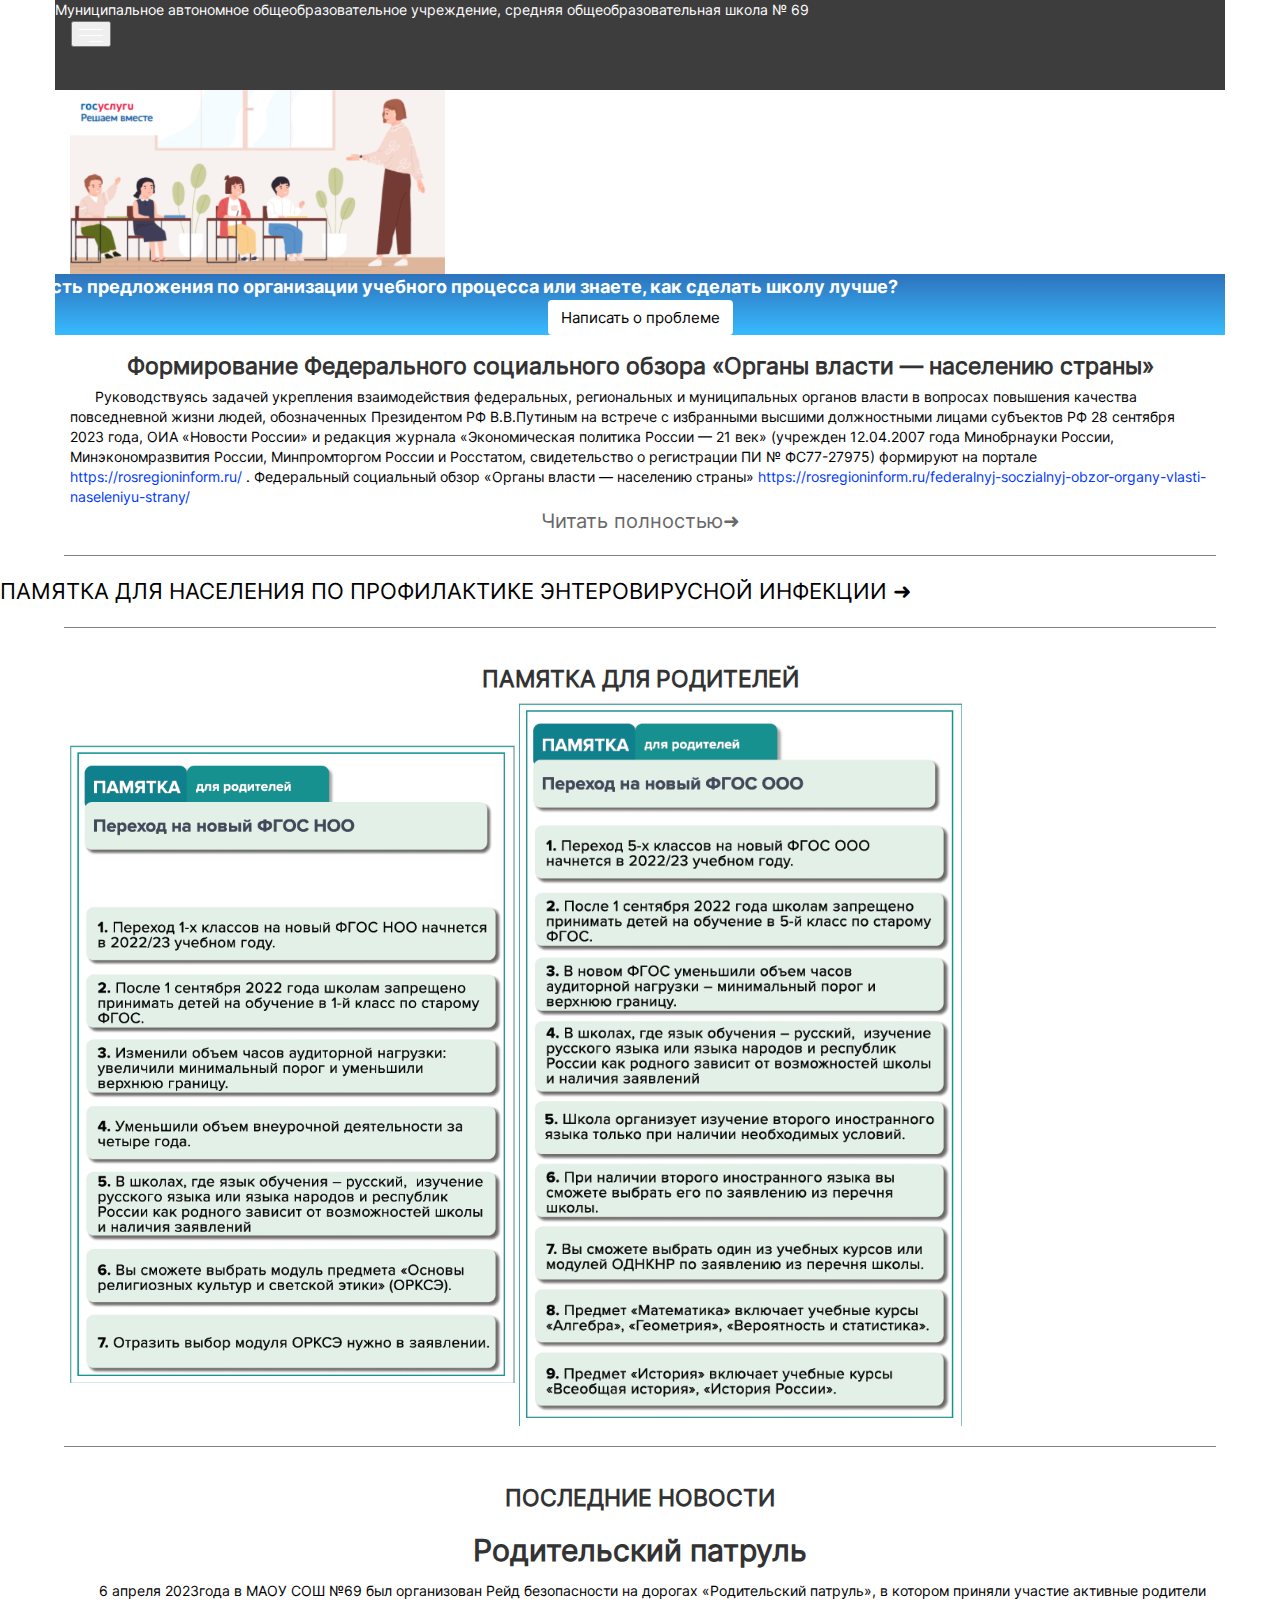
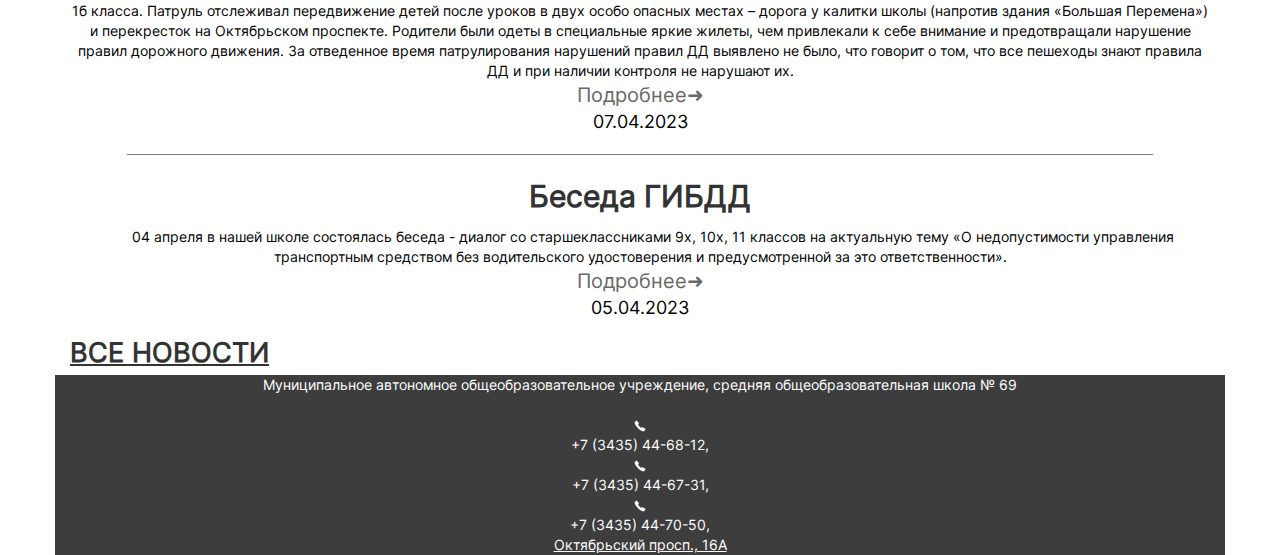
<file: mobile.html>
<!DOCTYPE html>
<html lang="ru">
<title>МБОУ СОШ №69</title>
<!-- Required meta tags -->
<meta charset="utf-8" />
<meta name="viewport" content="width=device-width, initial-scale=1, shrink-to-fit=no" />

<!-- Bootstrap CSS v5.2.1 -->
<link href="https://cdn.jsdelivr.net/npm/bootstrap@5.3.2/dist/css/bootstrap.min.css" rel="stylesheet"
    integrity="sha384-T3c6CoIi6uLrA9TneNEoa7RxnatzjcDSCmG1MXxSR1GAsXEV/Dwwykc2MPK8M2HN" crossorigin="anonymous" />
<link rel="stylesheet" href="https://cdnjs.cloudflare.com/ajax/libs/twitter-bootstrap/3.3.7/css/bootstrap.min.css">
<link rel="stylesheet" href="style.css">

<body>
    <header>
        <div class="container mw-100 m-0" style="background-color: #3D3D3D;">
            <div class="collapse" id="navbarToggleExternalContent">
                <div class="p-4 text-center">
                    <p class="nav-title">О школе</p>
                    <hr class="mx-auto">
                    <p class="nav-title">Медиа</p>
                    <hr class="mx-auto">
                    <p class="nav-title">Поступление</p>
                    <hr class="mx-auto">
                    <div class="row">
                        <div class="col-5 text-end"><img src="/icons/icons8-лупа-64 1.svg" alt=""></div>
                        <div class="col text-start">
                            <p class="nav-title">Поиск</p>
                        </div>
                    </div>
                    <hr class="mx-auto">
                    <div class="row">
                        <div class="col-2 p-0 text-end"><img src="/icons/icons8-показать-48 1.svg" alt=""></div>
                        <div class="col text-start">
                            <p class="nav-title">Версия для слабовидящих</p>
                        </div>
                    </div>
                </div>
            </div>
            <div class="row">
                <div class="col-10 p-1">
                    <p>Муниципальное автономное общеобразовательное учреждение, средняя общеобразовательная школа № 69
                    </p>
                </div>
                <div class="col-1">
                    <nav class="navbar">
                        <div class="container-fluid">
                            <button class="navbar-toggler" type="button" data-toggle="collapse"
                                data-target="#navbarToggleExternalContent" aria-controls="navbarToggleExternalContent"
                                aria-expanded="false" aria-label="Toggle navigation">
                                <img src="/icons/burger.svg" alt="">
                            </button>
                        </div>
                    </nav>
                </div>
            </div>
        </div>
    </header>
    <main>
        <div class="container mw-100 p-0">
            <div class="mw-100"><img src="/icons/image 5.svg" style="object-fit:cover;" alt=""></div>
            <div class="row mw-100 d-flex justify-content-center m-0">
                <div class="col-12 d-flex align-items-center p-1"
                    style=" background: linear-gradient(#2d73bc, #38bafe); color: white; font-size: 18px;">
                    <div class="row row-cols-1 justify-content-center">
                        <div class="col-10 p-0">
                            <p style="font-family: Inter Bold;">Есть предложения по организации
                                учебного процесса или знаете, как сделать школу лучше?</p>
                        </div>
                        <div class="col text-center m-1">
                            <button type="button" class="btn btn-secondary">
                                Написать о проблеме
                            </button>
                        </div>
                    </div>
                </div>
            </div>
        </div>

        <div class="container mw-100 p-5">
            <h3 class="content-title-mobile">Формирование Федерального социального обзора «Органы власти — населению
                страны»</h3>
            <p class="content pt-3">Руководствуясь задачей укрепления взаимодействия федеральных, региональных и
                муниципальных органов власти в вопросах повышения качества повседневной жизни людей, обозначенных
                Президентом РФ В.В.Путиным на встрече с избранными высшими должностными лицами субъектов РФ 28 сентября
                2023 года, ОИА «Новости России» и редакция журнала «Экономическая политика России — 21 век» (учрежден
                12.04.2007 года Минобрнауки России, Минэкономразвития России, Минпромторгом России и Росстатом,
                свидетельство о регистрации ПИ № ФС77-27975) формируют на портале <a class="content-a"
                    href="https://rosregioninform.ru/">https://rosregioninform.ru/</a> . Федеральный социальный обзор
                «Органы власти — населению страны» <a class="content-a"
                    href="https://rosregioninform.ru/federalnyj-soczialnyj-obzor-organy-vlasti-naseleniyu-strany/">https://rosregioninform.ru/federalnyj-soczialnyj-obzor-organy-vlasti-naseleniyu-strany/</a>
            </p>
            <p class="look text-end pt-3">Читать полностью➜</p>
        </div>

        <hr class="mw-100">

        <p class="memo content p-5">ПАМЯТКА ДЛЯ НАСЕЛЕНИЯ ПО ПРОФИЛАКТИКЕ ЭНТЕРОВИРУСНОЙ ИНФЕКЦИИ ➜</p>

        <hr class="mw-100">

        <div class="container">
            <h3 class="content-title-mobile">ПАМЯТКА ДЛЯ РОДИТЕЛЕЙ</h3>
            <img src="/icons/image 2.svg" alt="">
            <img src="/icons/image 3.svg" alt="">
        </div>

        <hr class="mw-100">

        <div class="container">
            <h3 class="content-title-mobile">ПОСЛЕДНИЕ НОВОСТИ</h3>
            <div class="border">
                <div class="pt-3">
                    <h2>Родительский патруль</h2>
                </div>
                <p class="text-center content">6 апреля 2023года в МАОУ СОШ №69 был организован Рейд
                    безопасности на дорогах «Родительский патруль», в котором приняли участие активные
                    родители 1б класса. Патруль отслеживал передвижение детей после уроков в двух особо
                    опасных местах – дорога у калитки школы (напротив здания «Большая Перемена») и
                    перекресток на Октябрьском проспекте. Родители были одеты в специальные яркие жилеты,
                    чем привлекали к себе внимание и предотвращали нарушение правил дорожного движения. За
                    отведенное время патрулирования нарушений правил ДД выявлено не было, что говорит о том,
                    что все пешеходы знают правила ДД и при наличии контроля не нарушают их.</p>
                <div class="pt-3 p-0 text-center"><span class="look">Подробнее➜</span>
                </div>
                <div class="p-3 text-center"><span class="date">07.04.2023</span>
                </div>
            </div>

            <hr class="mw-100">

            <div class="border">
                <div class="pt-3">
                    <h2>Беседа ГИБДД</h2>
                </div>
                <p class="text-center content">04 апреля в нашей школе состоялась беседа - диалог со старшеклассниками 9х, 10х, 11 классов на актуальную тему «О недопустимости управления транспортным средством без водительского
                    удостоверения и предусмотренной за это ответственности».</p>
                <div class="pt-3 p-0 text-center"><span class="look">Подробнее➜</span>
                </div>
                <div class="p-3 text-center"><span class="date">05.04.2023</span>
                </div>
            </div>

            <h3 class="content-title text-center pt-5 m-0"><u>ВСЕ НОВОСТИ</u></h3>
        </div>
    </main>
    <footer>
        <div class="container text-center mw-100 m-0 p-3" style="background-color: #3D3D3D;">
            <p>Муниципальное автономное общеобразовательное учреждение, средняя общеобразовательная школа № 69</p>
            <div class="row row-cols-1" style="margin-top: 20px;">
                <div class="row justify-content-center align-items-center">
                    <div class="col text-end p-0"><img src="/icons/icons8-телефон-50 1.svg" alt=""></div>
                    <div class="col-7 text-start p-0">
                        <p>+7 (3435) 44-68-12,</p>
                    </div>
                </div>
                <div class="row justify-content-center align-items-center">
                    <div class="col text-end p-0"><img src="/icons/icons8-телефон-50 1.svg" alt=""></div>
                    <div class="col-7 text-start p-0">
                        <p>+7 (3435) 44-67-31,</p>
                    </div>
                </div>
                <div class="row justify-content-center align-items-center">
                    <div class="col text-end p-0"><img src="/icons/icons8-телефон-50 1.svg" alt=""></div>
                    <div class="col-7 text-start p-0">
                        <p>+7 (3435) 44-70-50,</p>
                    </div>
                </div>
                <div class="col"><p><u>Октябрьский просп., 16А</u></p></div>
            </div>
        </div>
    </footer>
</body>
<script src="https://cdn.jsdelivr.net/npm/@popperjs/core@2.11.8/dist/umd/popper.min.js"
    integrity="sha384-I7E8VVD/ismYTF4hNIPjVp/Zjvgyol6VFvRkX/vR+Vc4jQkC+hVqc2pM8ODewa9r"
    crossorigin="anonymous"></script>

<script src="https://cdn.jsdelivr.net/npm/bootstrap@5.3.2/dist/js/bootstrap.min.js"
    integrity="sha384-BBtl+eGJRgqQAUMxJ7pMwbEyER4l1g+O15P+16Ep7Q9Q+zqX6gSbd85u4mG4QzX+"
    crossorigin="anonymous"></script>
<script src="https://cdnjs.cloudflare.com/ajax/libs/jquery/2.1.3/jquery.min.js"></script>
<script src="https://cdnjs.cloudflare.com/ajax/libs/twitter-bootstrap/3.3.7/js/bootstrap.min.js"></script>

</html>
</file>
<file: style.css>
@font-face {
    font-family: "Inter";
    src: url(./Fonts/Inter/Inter-Regular.otf);
}

@font-face {
    font-family: "Inter Bold";
    src: url(./Fonts/Inter/Inter-Bold.otf);
}

* {
    font-family: "Inter";
}

p {
    margin: 0;
    color: white;
}

a {
    margin: 0;
    color: white;
    text-decoration-line: none;
}

.nav-title {
    font-size: 20px;
}

.dropdown-divider {
    background-color: #D9D9D9;
}

.dropdown-menu-dark {
    background-color: #3d3d3d;
}

.btn-secondary {
    background-color: white;
    color: black;
    font-size: 15px;
}

hr {
    margin-top: 2rem;
    margin-bottom: 2rem;
    border: 0;
    border-top: 1px solid #828282;
    max-width: 90%;
}

.content-title {
    font-family: Inter;
    font-size: 27px;
    font-weight: 600;
    line-height: 25px;
    letter-spacing: 0em;
    text-align: left;
}

.content {
    color: black;
    text-indent: 25px;
}

.content-a {
    color: #0038FF;
}

h2 {
    font-family: Inter;
    font-size: 30px;
    font-weight: 600;
    line-height: 42px;
    letter-spacing: 0em;
    text-align: center;
}

.border {
    border-radius: 22px;
    border: 1px;
    border-color: black;
}

.look {
    font-family: Inter;
    font-size: 20px;
    font-weight: 400;
    line-height: 28px;
    letter-spacing: 0em;
    text-align: center;
    color: #696969;
}

.date {
    font-family: Inter;
    font-size: 18px;
    font-weight: 200;
    line-height: 25px;
    letter-spacing: 0em;
    text-align: left;
    color: #000000;
}

.content-title-mobile {
    font-family: Inter;
    font-size: 23px;
    font-weight: 600;
    line-height: 22px;
    letter-spacing: 0em;
    text-align: center;
}

.memo {
    font-family: Inter;
    font-size: 22px;
    font-weight: 400;
    line-height: 31px;
    letter-spacing: 0em;
    text-align: left;
    text-indent: 0;
}
</file>
